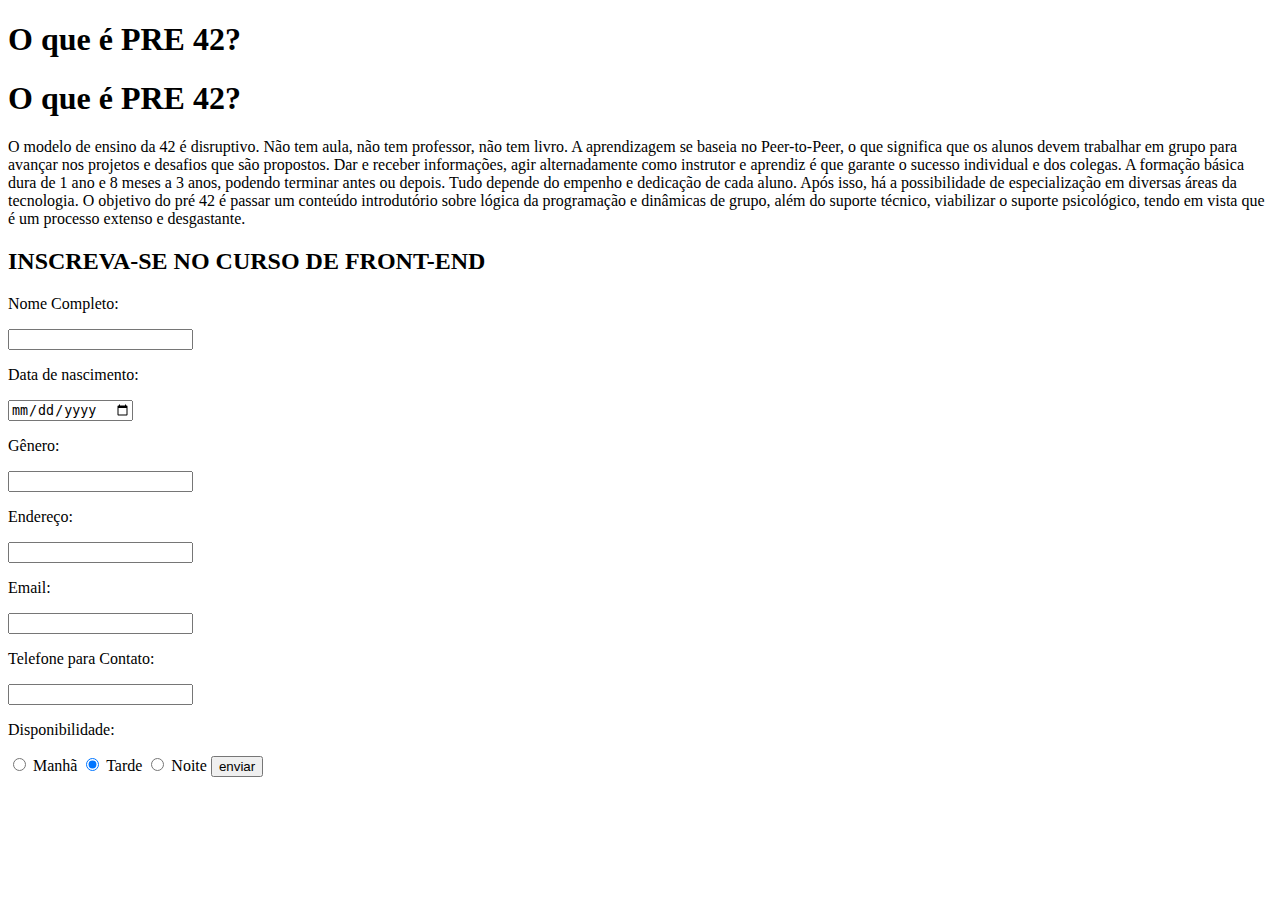
<file: index.html>
<!DOCTYPE html>
<html lang="pt-br">
<head>
    <meta charset="UTF-8">
    <meta name="viewport" content="width=device-width, initial-scale=1.0">
    <title>PRE 42</title>
    <link ref="stylesheet" href="#styler.css">
</head>
<body>
    <section class="Introdução">
        <h1 class="título" > O que é PRE 42?</h1>
        <div class="discrição"></div>
    <h1>O que é PRE 42?</h1>
    <p>
        O modelo de ensino da 42 é disruptivo. Não tem aula, não tem professor, não tem livro.  A aprendizagem se baseia no Peer-to-Peer, o que significa que os alunos devem trabalhar em grupo para avançar nos projetos e desafios que são propostos.  Dar e receber informações, agir alternadamente como instrutor e aprendiz é que garante o sucesso individual e dos colegas.
        A formação básica dura de 1 ano e 8 meses a 3 anos, podendo terminar antes ou depois. Tudo depende do empenho e dedicação de cada aluno. Após isso, há a possibilidade de especialização em diversas áreas da tecnologia.
        O objetivo do pré 42 é passar um conteúdo introdutório sobre lógica da programação e dinâmicas de grupo, além do suporte técnico, viabilizar o suporte psicológico, tendo em vista que é um processo extenso e desgastante.

    </p>
    </section>
    <section class="inscrição">
        <form class="formularioinscrição">
            <h2 class="títulofotm"> INSCREVA-SE NO CURSO DE FRONT-END</h2>
            <label>
                <p class="decriçãoCampo"> Nome Completo:</p>
                <input type="text" class="campoNome"/>
            </label>
            <label>
                <p class="descriçãoCampo"> Data de nascimento: </p>
                <input type="date" class="campoNascimento"/>
            </label>
            <label>
                <p class="descriçãoCampo"> Gênero: </p>
                <input type="text" class="campoGênero"/>
            </label>
            <label>
                <p class="descriçãoCampo"> Endereço: </p>
                <input type="text" class="campoEndereço"/>
            </label>
            <label>
                <p class="descriçãoCampo"> Email: </p>
                <input type="email" class="campoEmail"/>
            </label>
            <label>
                <p class="descriçãoCampo"> Telefone para Contato: </p>
                <input type="number" class="campoTelefoneparaContato"/>
            </label>
            <label>
                <p class="descriçãoCampo"> Disponibilidade: </p>
                <input type="radio" name="campoDispo" class="campoDispo"/>
                Manhã
            </label>
            <label>
                <input type="radio" name="campoDispo" class="campoDispo" checked/>
                Tarde
            </label>
            <label>
                <input type="radio" name="campoDispo" class="campoDispo"/>
                Noite
            </label>
            <label>
                <input type="button" class="campoEnviar" value="enviar"/>
            </label>
        </form>
    </section>
</body>
</html>
</file>
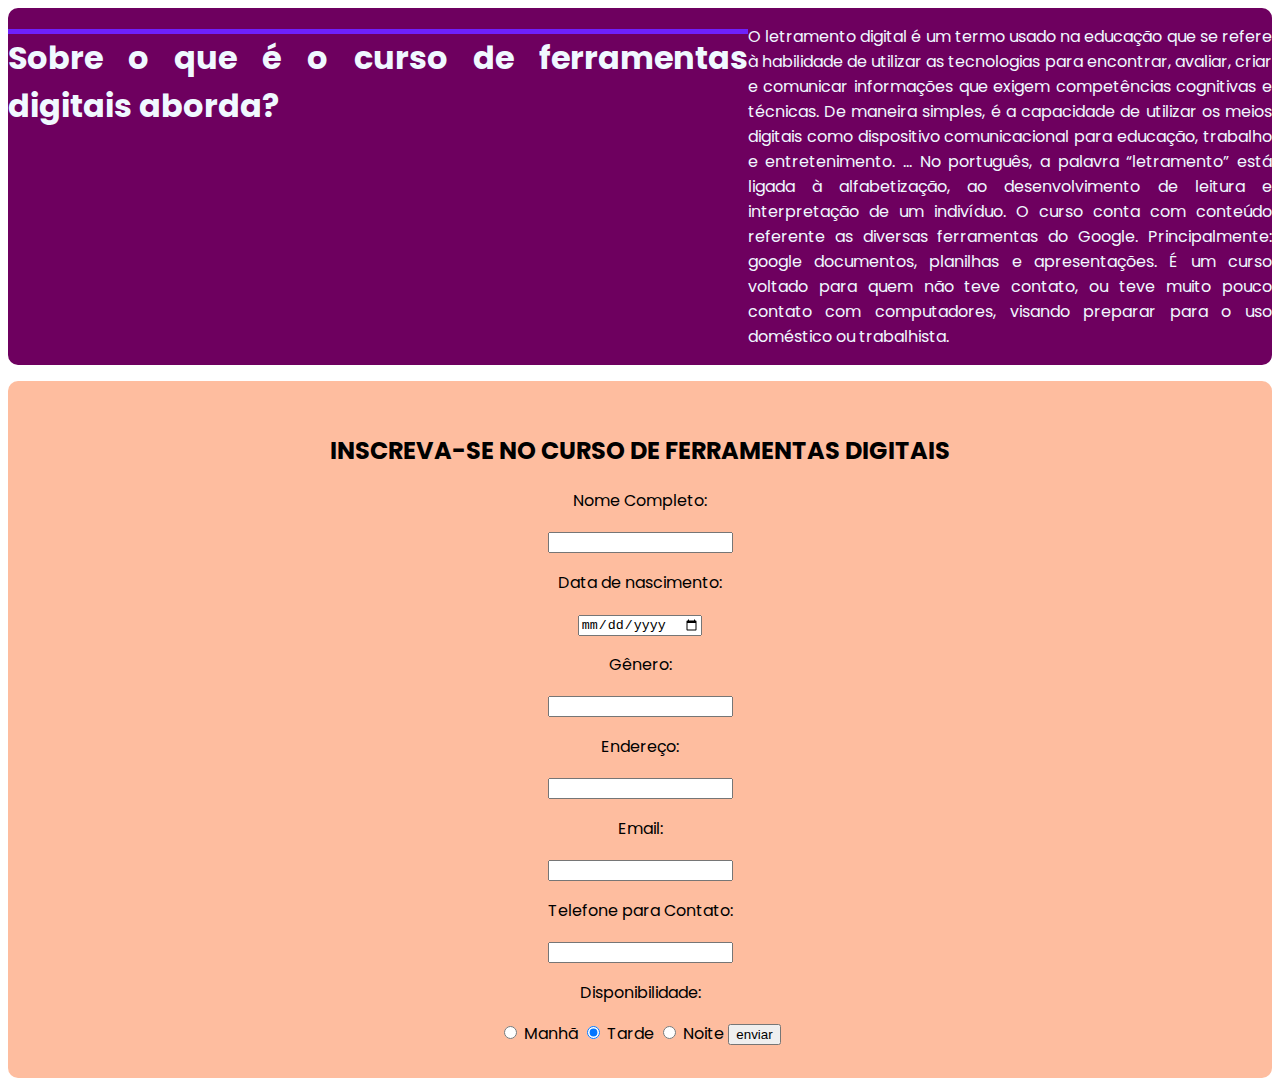
<file: aula 7/curso de ferramentas/index.html>
<!DOCTYPE html>
<html lang="pt-br">
<head>
    <meta charset="UTF-8">
    <meta name="viewport" content="width=device-width, initial-scale=1.0">
    <title>CURSO DE FERRAMENTAS DIGITAIS</title>
    <link rel="stylesheet" href="style.css">
</head>
<body>
    <section class="Introducao"> 
        <h1 class="título"> Sobre o que é o curso de ferramentas digitais aborda? </h1>
        <div class="descricao">
            <p>
                O letramento digital é um termo usado na educação que se refere à habilidade de utilizar as tecnologias para encontrar, avaliar, criar e comunicar informações que exigem competências cognitivas e técnicas. De maneira simples, é a capacidade de utilizar os meios digitais como dispositivo comunicacional para educação, trabalho e entretenimento. ... No português, a palavra “letramento” está ligada à alfabetização, ao desenvolvimento de leitura e interpretação de um indivíduo.
                O curso conta com conteúdo referente as diversas ferramentas do Google. Principalmente: google documentos, planilhas e apresentações. 
                É um curso voltado para quem não teve contato, ou teve muito pouco contato com computadores, visando preparar para o uso doméstico ou trabalhista.
            </p>
        </div>
    </section>
    <section class="inscricao">
        <form class="formularioinscricao">
            <h2 class="títuloFotm"> INSCREVA-SE NO CURSO DE FERRAMENTAS DIGITAIS</h2>
            <label>
                <p class="decriçãoCampo"> Nome Completo:</p>
                <input type="text" class="campoNome"/>
            </label>
            <label>
                <p class="descriçãoCampo"> Data de nascimento: </p>
                <input type="date" class="campoNascimento"/>
            </label>
            <label>
                <p class="descriçãoCampo"> Gênero: </p>
                <input type="text" class="campoGênero"/>
            </label>
            <label>
                <p class="descriçãoCampo"> Endereço: </p>
                <input type="text" class="campoEndereço"/>
            </label>
            <label>
                <p class="descriçãoCampo"> Email: </p>
                <input type="email" class="campoEmail"/>
            </label>
            <label>
                <p class="descriçãoCampo"> Telefone para Contato: </p>
                <input type="number" class="campoTelefoneparaContato"/>
            </label>
            <label>
                <p class="descriçãoCampo"> Disponibilidade: </p>
                <input type="radio" name="campoDispo" class="campoDispo"/>
                Manhã
            </label>
            <label>
                <input type="radio" name="campoDispo" class="campoDispo" checked/>
                Tarde
            </label>
            <label>
                <input type="radio" name="campoDispo" class="campoDispo"/>
                Noite
            </label>
            <label>
                <input type="button" class="campoEnviar" value="enviar"/>
            </label>
        </form>
    </section>
</body>
</html>
</file>
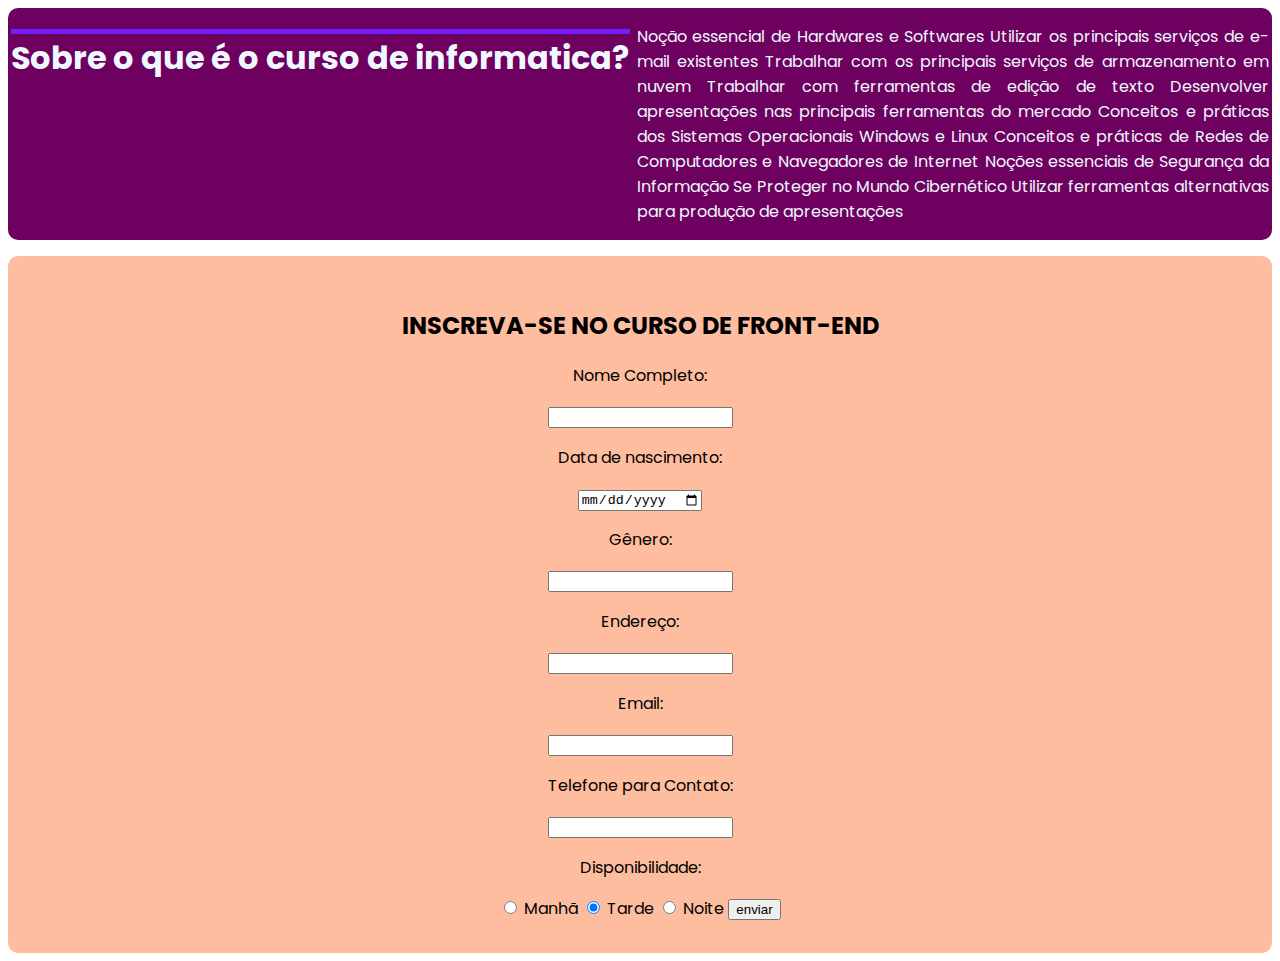
<file: aula 7/curso de informatica/index.html>
<!DOCTYPE html>
<html lang="pt-br">
<head>
    <meta charset="UTF-8">
    <meta name="viewport" content="width=device-width, initial-scale=1.0">
    <title>CURSO DE INFORMATICA</title>
    <link rel="stylesheet" href="style.css">
</head>
<body>
    <section class="Introducao"> 
        <h1 class="título"> Sobre o que é o curso de informatica? </h1>
        <div class="descricao">
                <p>
                    Noção essencial de Hardwares e Softwares
                    Utilizar os principais serviços de e-mail existentes
                    Trabalhar com os principais serviços de armazenamento em nuvem
                    Trabalhar com ferramentas de edição de texto
                    Desenvolver apresentações nas principais ferramentas do mercado
                    Conceitos e práticas dos Sistemas Operacionais Windows e Linux
                    Conceitos e práticas de Redes de Computadores e Navegadores de Internet
                    Noções essenciais de Segurança da Informação
                    Se Proteger no Mundo Cibernético
                    Utilizar ferramentas alternativas para produção de apresentações
                </p>
        </div>
    </section>
    <section class="inscricao">
        <form class="formularioinscricao">
            <h2 class="títuloFotm"> INSCREVA-SE NO CURSO DE FRONT-END</h2>
            <label>
                <p class="decriçãoCampo"> Nome Completo:</p>
                <input type="text" class="campoNome"/>
            </label>
            <label>
                <p class="descriçãoCampo"> Data de nascimento: </p>
                <input type="date" class="campoNascimento"/>
            </label>
            <label>
                <p class="descriçãoCampo"> Gênero: </p>
                <input type="text" class="campoGênero"/>
            </label>
            <label>
                <p class="descriçãoCampo"> Endereço: </p>
                <input type="text" class="campoEndereço"/>
            </label>
            <label>
                <p class="descriçãoCampo"> Email: </p>
                <input type="email" class="campoEmail"/>
            </label>
            <label>
                <p class="descriçãoCampo"> Telefone para Contato: </p>
                <input type="number" class="campoTelefoneparaContato"/>
            </label>
            <label>
                <p class="descriçãoCampo"> Disponibilidade: </p>
                <input type="radio" name="campoDispo" class="campoDispo"/>
                Manhã
            </label>
            <label>
                <input type="radio" name="campoDispo" class="campoDispo" checked/>
                Tarde
            </label>
            <label>
                <input type="radio" name="campoDispo" class="campoDispo"/>
                Noite
            </label>
            <label>
                <input type="button" class="campoEnviar" value="enviar"/>
            </label>
        </form>
    </section>
    </body>
</html>
</file>
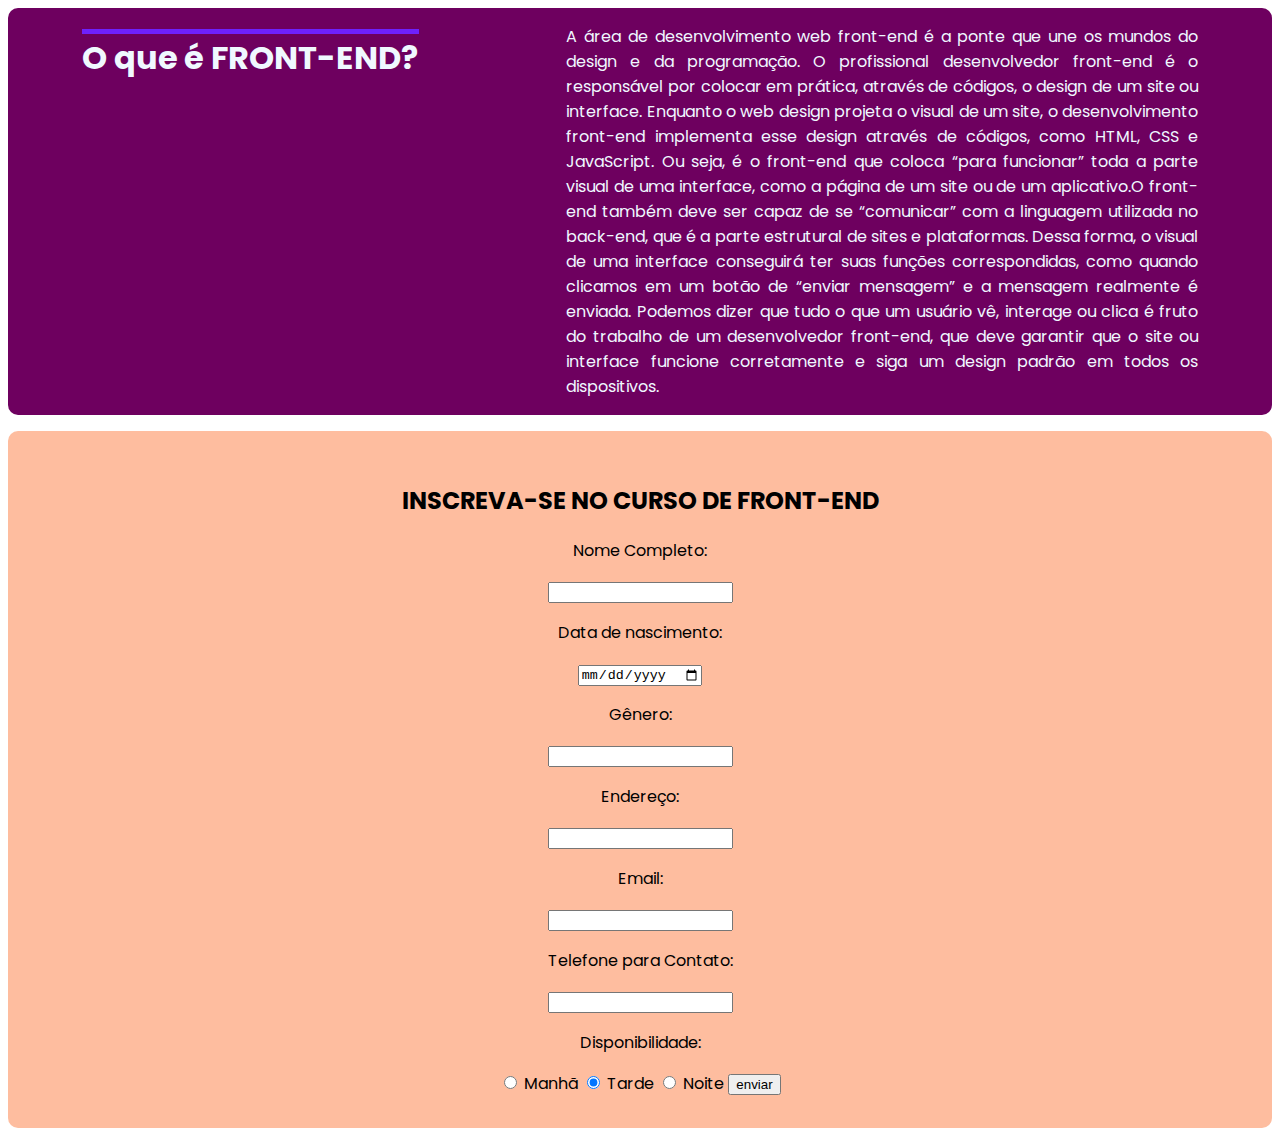
<file: aula 7/frontend/index.html>
<!DOCTYPE html>
<html lang="pt-br">
<head>
    <meta charset="UTF-8">
    <meta name="viewport" content="width=device-width, initial-scale=1.0">
    <title>FRONT-END</title>
    <link rel="stylesheet" href="style.css">
</head>
<body>
    <section class="Introducao">
        <h1 class="título" > O que é FRONT-END?</h1>
        <div class="descricao">
            <p>
                A área de desenvolvimento web front-end é a ponte que une os mundos do design e da programação. O profissional desenvolvedor front-end é o responsável por colocar em prática, através de códigos, o design de um site ou interface.
                Enquanto o web design projeta o visual de um site, o desenvolvimento front-end implementa esse design através de códigos, como HTML, CSS e JavaScript. Ou seja, é o front-end que coloca “para funcionar” toda a parte visual de uma interface, como a página de um site ou de um aplicativo.O front-end também deve ser capaz de se “comunicar” com a linguagem utilizada no back-end, que é a parte estrutural de sites e plataformas. Dessa forma, o visual de uma interface conseguirá ter suas funções correspondidas, como quando clicamos em um botão de “enviar mensagem” e a mensagem realmente é enviada.
                Podemos dizer que tudo o que um usuário vê, interage ou clica é fruto do trabalho de um desenvolvedor front-end, que deve garantir que o site ou interface funcione corretamente e siga um design padrão em todos os dispositivos. 
            </p>
        </div>
    </section>
    <section class="inscricao">
        <form class="formularioinscricao">
            <h2 class="títuloFotm"> INSCREVA-SE NO CURSO DE FRONT-END</h2>
            <label>
                <p class="decriçãoCampo"> Nome Completo:</p>
                <input type="text" class="campoNome"/>
            </label>
            <label>
                <p class="descriçãoCampo"> Data de nascimento: </p>
                <input type="date" class="campoNascimento"/>
            </label>
            <label>
                <p class="descriçãoCampo"> Gênero: </p>
                <input type="text" class="campoGênero"/>
            </label>
            <label>
                <p class="descriçãoCampo"> Endereço: </p>
                <input type="text" class="campoEndereço"/>
            </label>
            <label>
                <p class="descriçãoCampo"> Email: </p>
                <input type="email" class="campoEmail"/>
            </label>
            <label>
                <p class="descriçãoCampo"> Telefone para Contato: </p>
                <input type="number" class="campoTelefoneparaContato"/>
            </label>
            <label>
                <p class="descriçãoCampo"> Disponibilidade: </p>
                <input type="radio" name="campoDispo" class="campoDispo"/>
                Manhã
            </label>
            <label>
                <input type="radio" name="campoDispo" class="campoDispo" checked/>
                Tarde
            </label>
            <label>
                <input type="radio" name="campoDispo" class="campoDispo"/>
                Noite
            </label>
            <label>
                <input type="button" class="campoEnviar" value="enviar"/>
            </label>
        </form>
    </section>
    </body>
</html>
</file>
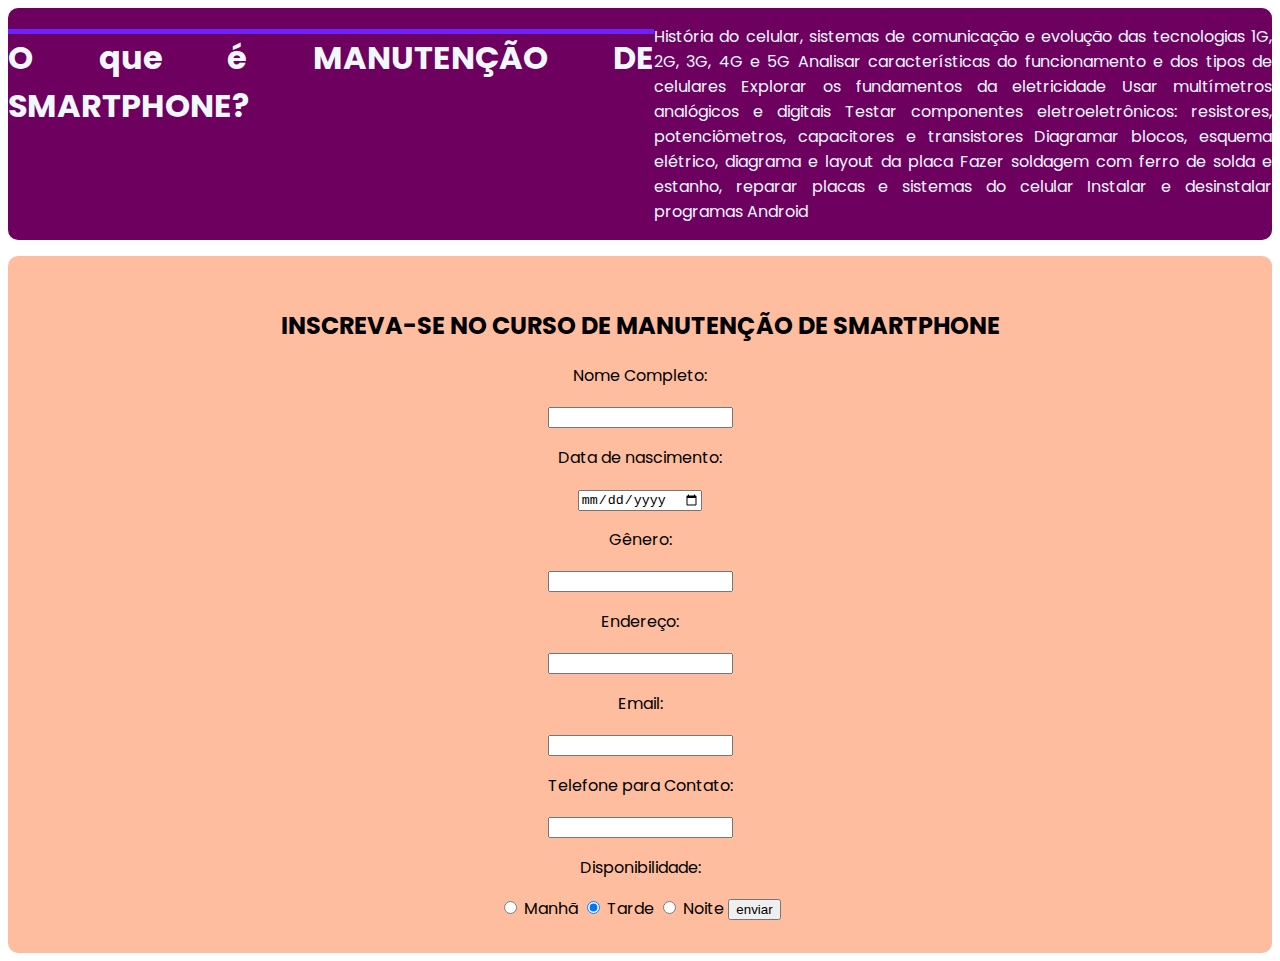
<file: aula 7/manut.smartphone/index.html>
<!DOCTYPE html>
<html lang="pt-br">
<head>
    <meta charset="UTF-8">
    <meta name="viewport" content="width=device-width, initial-scale=1.0">
    <title>MANUTENÇÃO DE SMARTPHONE</title>
    <link rel="stylesheet" href="style.css">
</head>
<body>
    <section class="Introducao">
        <h1 class="título" > O que é MANUTENÇÃO DE SMARTPHONE?</h1>
        <div class="descricao">
            <p>
                História do celular, sistemas de comunicação e evolução das tecnologias 1G, 2G, 3G, 4G e 5G
                Analisar características do funcionamento e dos tipos de celulares
                Explorar os fundamentos da eletricidade
                Usar multímetros analógicos e digitais
                Testar componentes eletroeletrônicos: resistores, potenciômetros, capacitores e transistores
                Diagramar blocos, esquema elétrico, diagrama e layout da placa
                Fazer soldagem com ferro de solda e estanho, reparar placas e sistemas do celular
                Instalar e desinstalar programas Android
            </p>
        </div>
    </section>
    <section class="inscricao">
        <form class="formularioinscricao">
            <h2 class="títuloFotm"> INSCREVA-SE NO CURSO DE MANUTENÇÃO DE SMARTPHONE</h2>
            <label>
                <p class="decriçãoCampo"> Nome Completo:</p>
                <input type="text" class="campoNome"/>
            </label>
            <label>
                <p class="descriçãoCampo"> Data de nascimento: </p>
                <input type="date" class="campoNascimento"/>
            </label>
            <label>
                <p class="descriçãoCampo"> Gênero: </p>
                <input type="text" class="campoGênero"/>
            </label>
            <label>
                <p class="descriçãoCampo"> Endereço: </p>
                <input type="text" class="campoEndereço"/>
            </label>
            <label>
                <p class="descriçãoCampo"> Email: </p>
                <input type="email" class="campoEmail"/>
            </label>
            <label>
                <p class="descriçãoCampo"> Telefone para Contato: </p>
                <input type="number" class="campoTelefoneparaContato"/>
            </label>
            <label>
                <p class="descriçãoCampo"> Disponibilidade: </p>
                <input type="radio" name="campoDispo" class="campoDispo"/>
                Manhã
            </label>
            <label>
                <input type="radio" name="campoDispo" class="campoDispo" checked/>
                Tarde
            </label>
            <label>
                <input type="radio" name="campoDispo" class="campoDispo"/>
                Noite
            </label>
            <label>
                <input type="button" class="campoEnviar" value="enviar"/>
            </label>
        </form>
    </section>
</body>
</html>
</file>
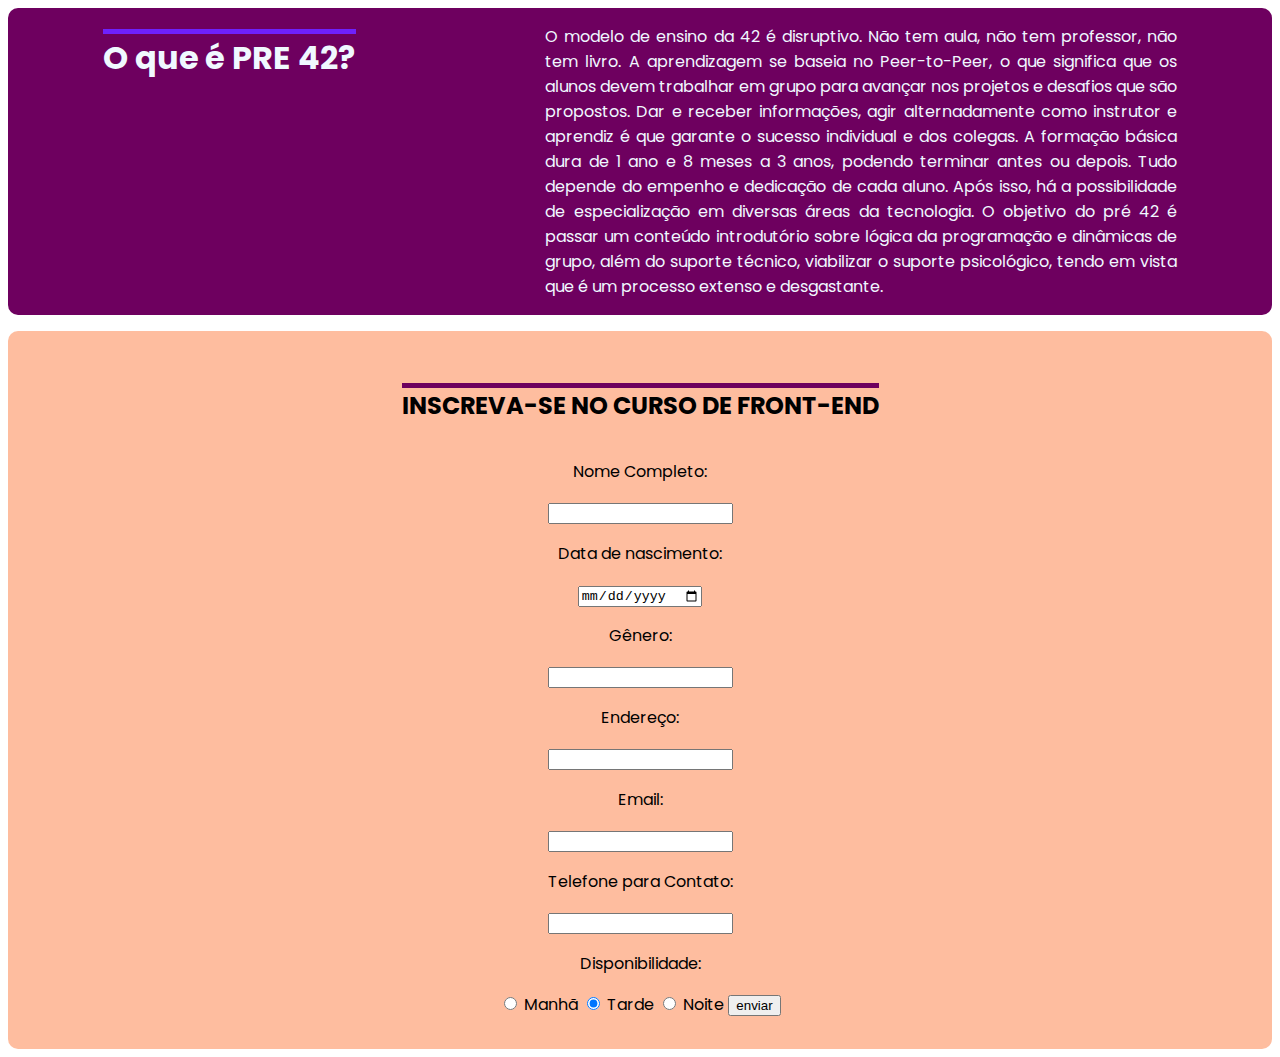
<file: aula 7/pre42/index.html>
<!DOCTYPE html>
<html lang="pt-br">
<head>
    <meta charset="UTF-8">
    <meta name="viewport" content="width=device-width, initial-scale=1.0">
    <title>PRE 42</title>
    <link rel="stylesheet" href="style.css">
</head>
<body>
    <section class="Introducao">
        <h1 class="título" > O que é PRE 42?</h1>
        <div class="descricao">
            <p>
                O modelo de ensino da 42 é disruptivo. Não tem aula, não tem professor, não tem livro.  A aprendizagem se baseia no Peer-to-Peer, o que significa que os alunos devem trabalhar em grupo para avançar nos projetos e desafios que são propostos.  Dar e receber informações, agir alternadamente como instrutor e aprendiz é que garante o sucesso individual e dos colegas.
                A formação básica dura de 1 ano e 8 meses a 3 anos, podendo terminar antes ou depois. Tudo depende do empenho e dedicação de cada aluno. Após isso, há a possibilidade de especialização em diversas áreas da tecnologia.
                O objetivo do pré 42 é passar um conteúdo introdutório sobre lógica da programação e dinâmicas de grupo, além do suporte técnico, viabilizar o suporte psicológico, tendo em vista que é um processo extenso e desgastante.
            </p>
        </div>
    </section>
    <section class="inscricao">
        <form class="formularioinscricao">
            <h2 class="títuloForm"> INSCREVA-SE NO CURSO DE FRONT-END</h2>
            <label>
                <p class="decriçãoCampo"> Nome Completo:</p>
                <input type="text" class="campoNome"/>
            </label>
            <label>
                <p class="descriçãoCampo"> Data de nascimento: </p>
                <input type="date" class="campoNascimento"/>
            </label>
            <label>
                <p class="descriçãoCampo"> Gênero: </p>
                <input type="text" class="campoGênero"/>
            </label>
            <label>
                <p class="descriçãoCampo"> Endereço: </p>
                <input type="text" class="campoEndereço"/>
            </label>
            <label>
                <p class="descriçãoCampo"> Email: </p>
                <input type="email" class="campoEmail"/>
            </label>
            <label>
                <p class="descriçãoCampo"> Telefone para Contato: </p>
                <input type="number" class="campoTelefoneparaContato"/>
            </label>
            <label>
                <p class="descriçãoCampo"> Disponibilidade: </p>
                <input type="radio" name="campoDispo" class="campoDispo"/>
                Manhã
            </label>
            <label>
                <input type="radio" name="campoDispo" class="campoDispo" checked/>
                Tarde
            </label>
            <label>
                <input type="radio" name="campoDispo" class="campoDispo"/>
                Noite
            </label>
            <label>
                <input type="button" class="campoEnviar" value="enviar"/>
            </label>
        </form>
    </section>
</body>
</html>
</file>
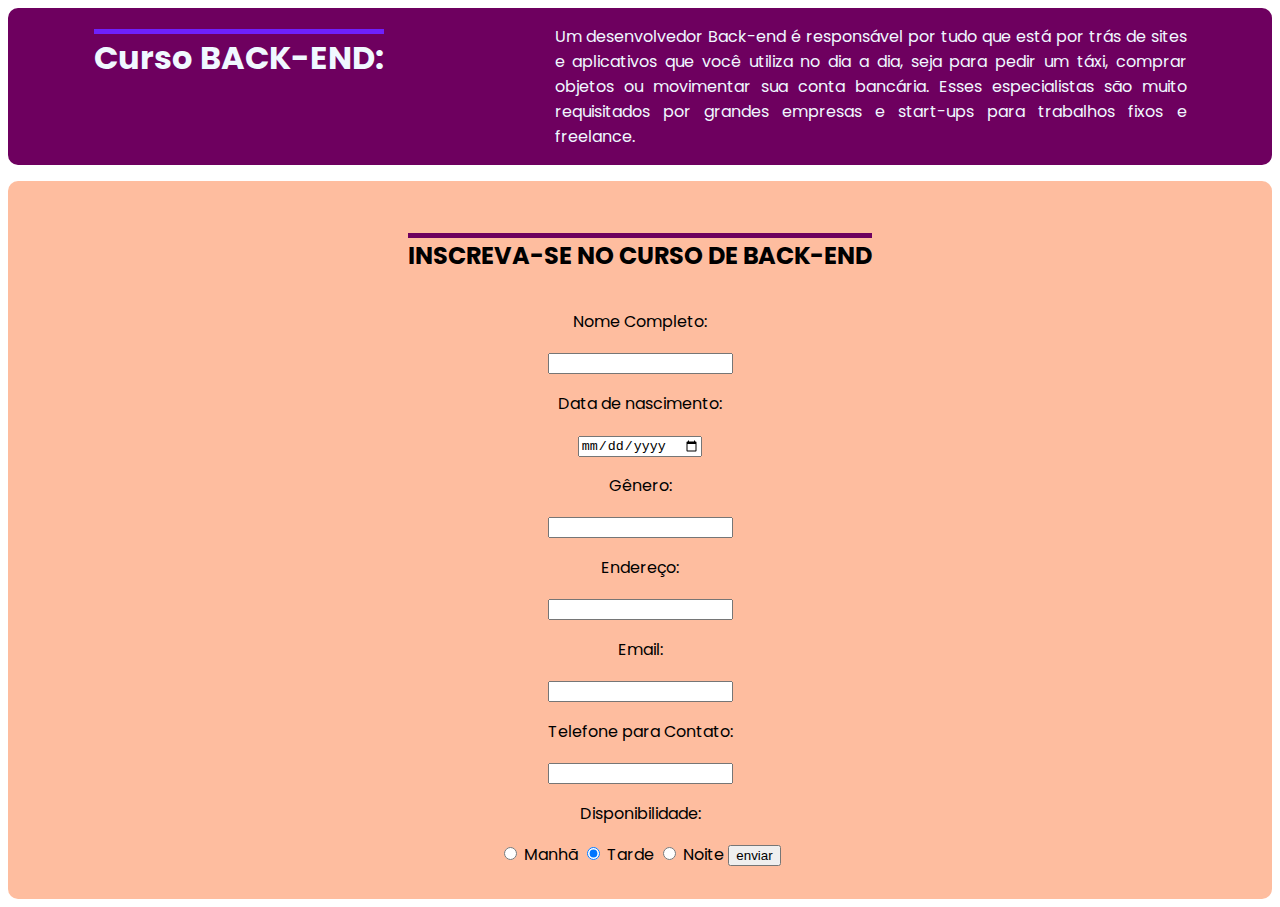
<file: aula 7/backend/idex.html>
<!DOCTYPE html>
<html lang="pt-br">
<head>
    <meta charset="UTF-8">
    <meta name="viewport" content="width=device-width, initial-scale=1.0">
    <title>CURSO BACK-END</title>
    <link rel="stylesheet" href="style.css">
</head>
<body>
    <section class="Introducao"> 
        <h1 class="título"> Curso BACK-END: </h1>
        <div class="descricao">
            <p>
                Um desenvolvedor Back-end é responsável por tudo que está por trás de sites e aplicativos que você utiliza no dia a dia, seja para pedir um táxi, comprar objetos ou movimentar sua conta bancária. Esses especialistas são muito requisitados por grandes empresas e start-ups para trabalhos fixos e freelance.
            </p>
        </div>
    </section>
    <section class="inscricao">
        <form class="formularioinscricao">
            <h2 class="títuloForm"> INSCREVA-SE NO CURSO DE BACK-END</h2>
            <label>
                <p class="decriçãoCampo"> Nome Completo:</p>
                <input type="text" class="campoNome"/>
            </label>
            <label>
                <p class="descriçãoCampo"> Data de nascimento: </p>
                <input type="date" class="campoNascimento"/>
            </label>
            <label>
                <p class="descriçãoCampo"> Gênero: </p>
                <input type="text" class="campoGênero"/>
            </label>
            <label>
                <p class="descriçãoCampo"> Endereço: </p>
                <input type="text" class="campoEndereço"/>
            </label>
            <label>
                <p class="descriçãoCampo"> Email: </p>
                <input type="email" class="campoEmail"/>
            </label>
            <label>
                <p class="descriçãoCampo"> Telefone para Contato: </p>
                <input type="number" class="campoTelefoneparaContato"/>
            </label>
            <label>
                <p class="descriçãoCampo"> Disponibilidade: </p>
                <input type="radio" name="campoDispo" class="campoDispo"/>
                Manhã
            </label>
            <label>
                <input type="radio" name="campoDispo" class="campoDispo" checked/>
                Tarde
            </label>
            <label>
                <input type="radio" name="campoDispo" class="campoDispo"/>
                Noite
            </label>
            <label>
                <input type="button" class="campoEnviar" value="enviar"/>
            </label>
        </form>
    </section>
</body>
</html>
</file>
<file: aula 7/curso de ferramentas/style.css>
@import url("https://fonts.googleapis.com/css2?family=Poppins&display=swap");
body{
    font-family: 'Poppins';
}
.Introducao{
    background-color:#6E005F;
    max-width: 100%;
    text-align: justify;
    justify-content: space-around;
    display: flex;
    border-radius: 10px;
    color: aliceblue;
}
.título{
    display: inline-block;
    border-top:  5px solid #6e21fc;
}
.descricao{
    width: 50%;
}
.inscricao{
    background-color: #fc66216e;
    margin-top: 1rem;
    padding: 2rem;
    border-radius: 10px;
    display: flex;
    text-align: center;
    justify-content: center;
   
}
.títuloForm{
    text-align: center;
    display: inline-block;
    border-top: 5px solid #6E005F;
}
</file>
<file: aula 7/curso de informatica/style.css>
@import url("https://fonts.googleapis.com/css2?family=Poppins&display=swap");
body{
    font-family: 'Poppins';
}
.Introducao{
    background-color:#6E005F;
    max-width: 100%;
    text-align: justify;
    justify-content: space-around;
    display: flex;
    border-radius: 10px;
    color: aliceblue;
}
.título{
    display: inline-block;
    border-top:  5px solid #6e21fc;
}
.descricao{
    width: 50%;
}
.inscricao{
    background-color: #fc66216e;
    margin-top: 1rem;
    padding: 2rem;
    border-radius: 10px;
    display: flex;
    text-align: center;
    justify-content: center;
   
}
.títuloForm{
    text-align: center;
    display: inline-block;
    border-top: 5px solid #6E005F;
}
</file>
<file: aula 7/frontend/style.css>
@import url("https://fonts.googleapis.com/css2?family=Poppins&display=swap");
body{
    font-family: 'Poppins';
}
.Introducao{
    background-color:#6E005F;
    max-width: 100%;
    text-align: justify;
    justify-content: space-around;
    display: flex;
    border-radius: 10px;
    color: aliceblue;
}
.título{
    display: inline-block;
    border-top:  5px solid #6e21fc;
}
.descricao{
    width: 50%;
}
.inscricao{
    background-color: #fc66216e;
    margin-top: 1rem;
    padding: 2rem;
    border-radius: 10px;
    display: flex;
    text-align: center;
    justify-content: center;
   
}
.títuloForm{
    text-align: center;
    display: inline-block;
    border-top: 5px solid #6E005F;
}
</file>
<file: aula 7/manut.smartphone/style.css>
@import url("https://fonts.googleapis.com/css2?family=Poppins&display=swap");
body{
    font-family: 'Poppins';
}
.Introducao{
    background-color:#6E005F;
    max-width: 100%;
    text-align: justify;
    justify-content: space-around;
    display: flex;
    border-radius: 10px;
    color: aliceblue;
}
.título{
    display: inline-block;
    border-top:  5px solid #6e21fc;
}
.descricao{
    width: 50%;
}
.inscricao{
    background-color: #fc66216e;
    margin-top: 1rem;
    padding: 2rem;
    border-radius: 10px;
    display: flex;
    text-align: center;
    justify-content: center;
   
}
.títuloForm{
    text-align: center;
    display: inline-block;
    border-top: 5px solid #6E005F;
}
</file>
<file: aula 7/pre42/style.css>
@import url("https://fonts.googleapis.com/css2?family=Poppins&display=swap");
body{
    font-family: 'Poppins';
}
.Introducao{
    background-color:#6E005F;
    max-width: 100%;
    text-align: justify;
    justify-content: space-around;
    display: flex;
    border-radius: 10px;
    color: aliceblue;
}
.título{
    display: inline-block;
    border-top:  5px solid #6e21fc;
}
.descricao{
    width: 50%;
}
.inscricao{
    background-color: #fc66216e;
    margin-top: 1rem;
    padding: 2rem;
    border-radius: 10px;
    display: flex;
    text-align: center;
    justify-content: center;
   
}
.títuloForm{
    text-align: center;
    display: inline-block;
    border-top: 5px solid #6E005F;
}
</file>
<file: aula 7/backend/style.css>
@import url("https://fonts.googleapis.com/css2?family=Poppins&display=swap");
body{
    font-family: 'Poppins';
}
.Introducao{
    background-color:#6E005F;
    max-width: 100%;
    text-align: justify;
    justify-content: space-around;
    display: flex;
    border-radius: 10px;
    color: aliceblue;
}
.título{
    display: inline-block;
    border-top:  5px solid #6e21fc;
}
.descricao{
    width: 50%;
}
.inscricao{
    background-color: #fc66216e;
    margin-top: 1rem;
    padding: 2rem;
    border-radius: 10px;
    display: flex;
    text-align: center;
    justify-content: center;
   
}
.títuloForm{
    text-align: center;
    display: inline-block;
    border-top: 5px solid #6E005F;
}
</file>
